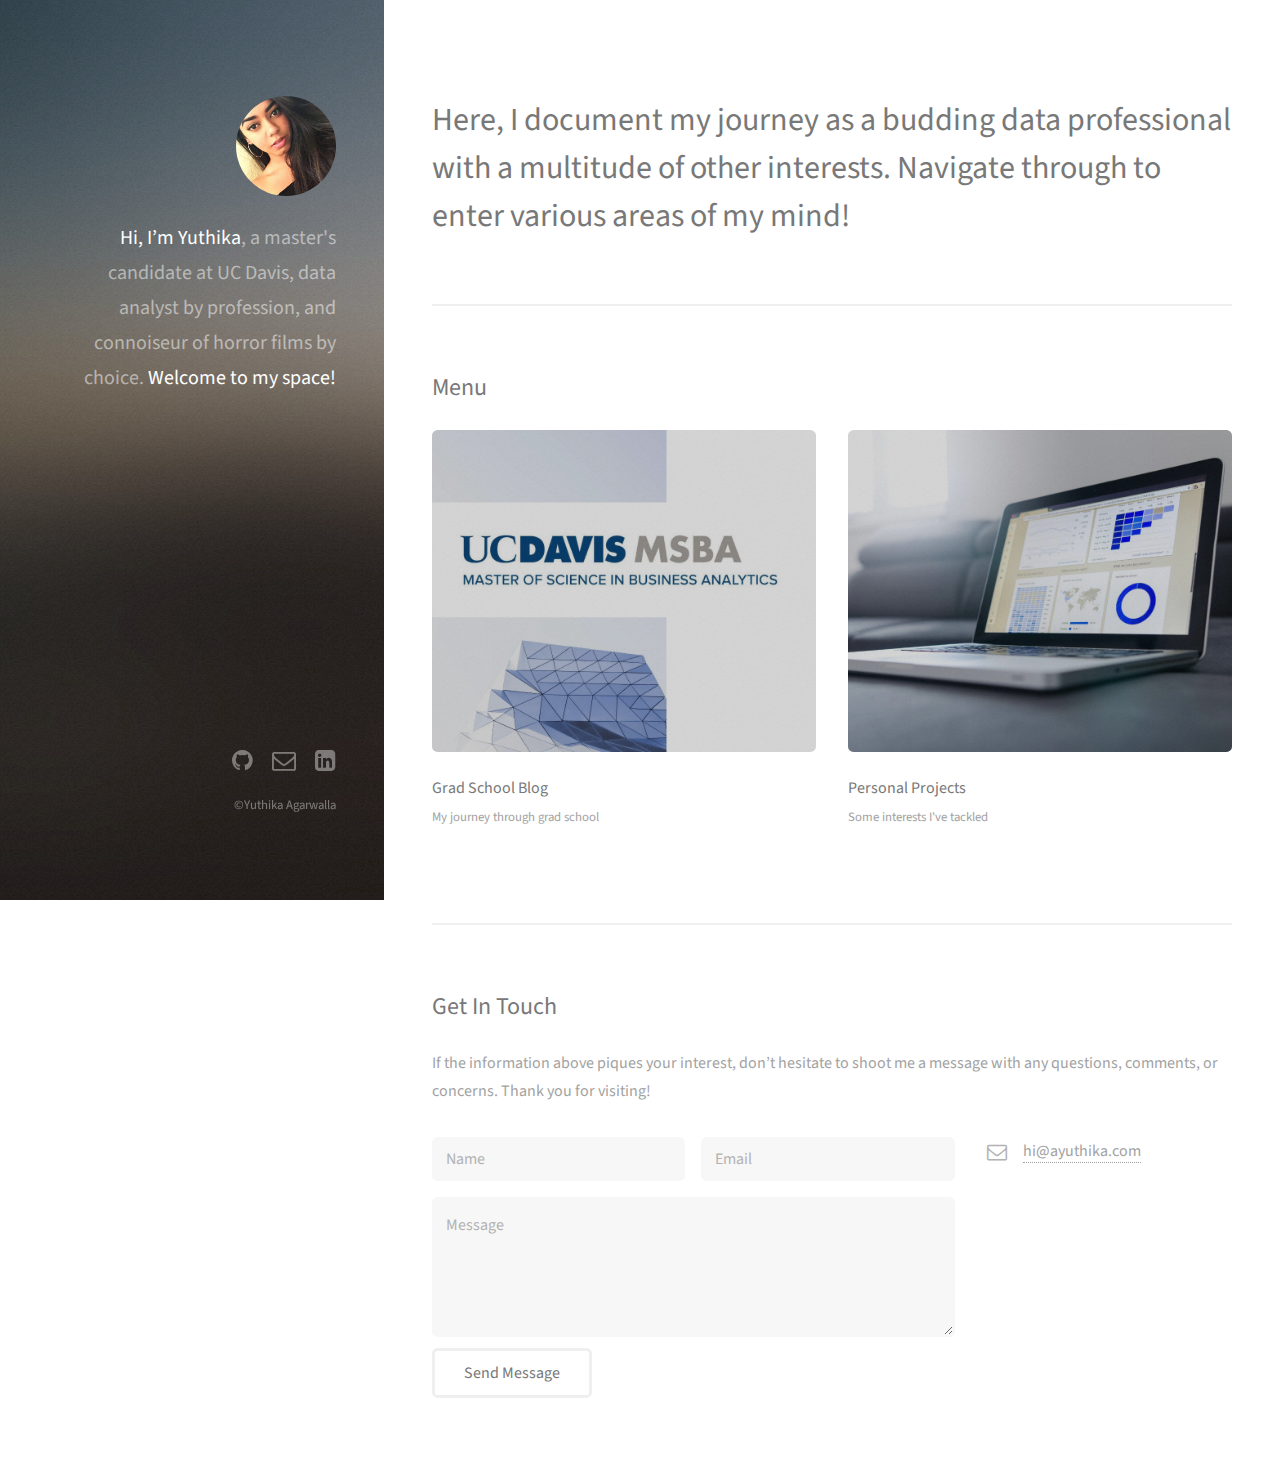
<file: index.html>
<!DOCTYPE HTML>

<html>

<head>
	<title>Yuthika Agarwalla</title>
	<meta charset="utf-8" />
	<meta name="viewport" content="width=device-width, initial-scale=1" />
	<!--[if lte IE 8]><script src="assets/js/ie/html5shiv.js"></script><![endif]-->
	<link rel="stylesheet" href="assets/css/main.css" />
	<!--[if lte IE 8]><link rel="stylesheet" href="assets/css/ie8.css" /><![endif]-->
</head>

<body id="top">

	<!-- Header -->
	<header id="header">
		<a href="#" class="image avatar"><img src="images/avatar.jpg" alt="" /></a>
		<h1><strong>Hi, I’m Yuthika</strong>, a master's candidate at UC Davis, data analyst by profession, and connoiseur of horror films by choice.<br />
					<strong>Welcome to my space!</strong><br />
				</a></h1>
	</header>

	<!-- Main -->
	<div id="main">

		<!-- One -->
		<section id="one">
			<header class="major">
				<h2>Here, I document my journey as a budding data professional with a multitude of other interests. Navigate through to enter various areas of my mind!
							</h2>
			</header>
			
		</section>

		<!-- Two -->
		<section id="two">
			<h2>Menu</h2>
			<div class="row">
				<article class="6u 12u$(xsmall) work-item">
					<a href="images/fulls/gradschoolblog.png" class="image fit thumb"><img src="images/thumbs/gradschoolblog.png" alt="" /></a>
					<a href="https://medium.com/@yuthikaagarwalla" target="_blank"><h3>Grad School Blog </h3></a>
					<p>My journey through grad school</p>
				</article>
				<article class="6u$ 12u$(xsmall) work-item">
					<a href="images/fulls/personalprojects.png" class="image fit thumb"><img src="images/thumbs/personalprojects.png" alt="" /></a>
					<h3>Personal Projects</h3>
					<p>Some interests I've tackled</p>
				</article>
				<!-- <article class="6u 12u$(xsmall) work-item">
					<a href="images/fulls/09.png" class="image fit thumb"><img src="images/thumbs/09.png" alt="" /></a>
					<h3>Grad School Blog</h3>
					<p>A documentation of my experience earning a Masters degree online during unprecedented times</p>
				</article>
				<article class="6u$ 12u$(xsmall) work-item">
					<a href="images/fulls/01.jpg" class="image fit thumb"><img src="images/thumbs/01.jpg" alt="" /></a>
					<h3>Special Interests</h3>
					<p>An archive of other things that don't fit cleanly elsewhere</p>
				</article> -->
				<!-- <article class="6u 12u$(xsmall) work-item">
								<a href="images/fulls/05.jpg" class="image fit thumb"><img src="images/thumbs/05.jpg" alt="" /></a>
								<h3>Nunc enim commodo aliquet</h3>
								<p>Lorem ipsum dolor sit amet nisl sed nullam feugiat.</p>
							</article>
							<article class="6u$ 12u$(xsmall) work-item">
								<a href="images/fulls/06.jpg" class="image fit thumb"><img src="images/thumbs/06.jpg" alt="" /></a>
								<h3>Risus ornare lacinia</h3>
								<p>Lorem ipsum dolor sit amet nisl sed nullam feugiat.</p>
							</article> -->
			</div>

		</section>

		<!-- Three -->
		<section id="three">
			<h2>Get In Touch</h2>
			<p>If the information above piques your interest, don’t hesitate to shoot me a message with any questions, comments, or concerns. Thank you for visiting! </p>
			<div class="row">
				<div class="8u 12u$(small)">
					<form action="https://formspree.io/hi@ayuthika.com" method="POST" onSubmit="alert('Thank you! I will be in touch shortly.');">
						<div class="row uniform 50%">
							<div class="6u 12u$(xsmall)"><input type="text" name="name" id="name" placeholder="Name" /></div>
							<div class="6u$ 12u$(xsmall)"><input type="email" name="email" id="email" placeholder="Email" /></div>
							<div class="12u$"><textarea name="message" id="message" placeholder="Message" rows="4"></textarea></div>
						</div>

						<ul class="actions">
							<li style="padding-top:2%;"><input type="submit" href="#modal" value="Send Message" /></li>
						</ul>
						<input type="hidden" name="_subject" value="Website Contact Form" />
						<input type="hidden" name="_next" value="http://www.ayuthika.com/" />
					</form>
				</div>
				<div class="4u$ 12u$(small)">
					<ul class="labeled-icons">


						<li>
							<h3 class="icon fa-envelope-o"><span class="label">Email</span></h3>
							<a href="#">hi@ayuthika.com</a>
						</li>
					</ul>
				</div>
			</div>
		</section>



	</div>

	<!-- Footer -->
	<footer id="footer">
		<ul class="icons">

			<li><a href="http://github.com/ayuthika" target="_blank" class="icon fa-github"><span class="label">Github</span></a></li>

			<li><a href="mailto:hi@ayuthika.com" class="icon fa-envelope-o"><span class="label">Email</span></a></li>
			
			<li><a href="https://www.linkedin.com/in/ayuthika/" class="icon fa fa-linkedin-square"><span class="label">Linkedin</span></a></li>
		</ul>
		<ul class="copyright">
			<li>&copy;Yuthika Agarwalla</li>
		</ul>
	</footer>

	<!-- Scripts -->
	<script src="assets/js/jquery.min.js"></script>
	<script src="assets/js/jquery.poptrox.min.js"></script>
	<script src="assets/js/skel.min.js"></script>
	<script src="assets/js/util.js"></script>
	<script type="text/javascript" src="assets/js/jquery.leanModal.min.js"></script>
	<script type="text/javascript">
	</script>
	<!--[if lte IE 8]><script src="assets/js/ie/respond.min.js"></script><![endif]-->
	<script src="assets/js/main.js"></script>

</body>

</html>
</file>
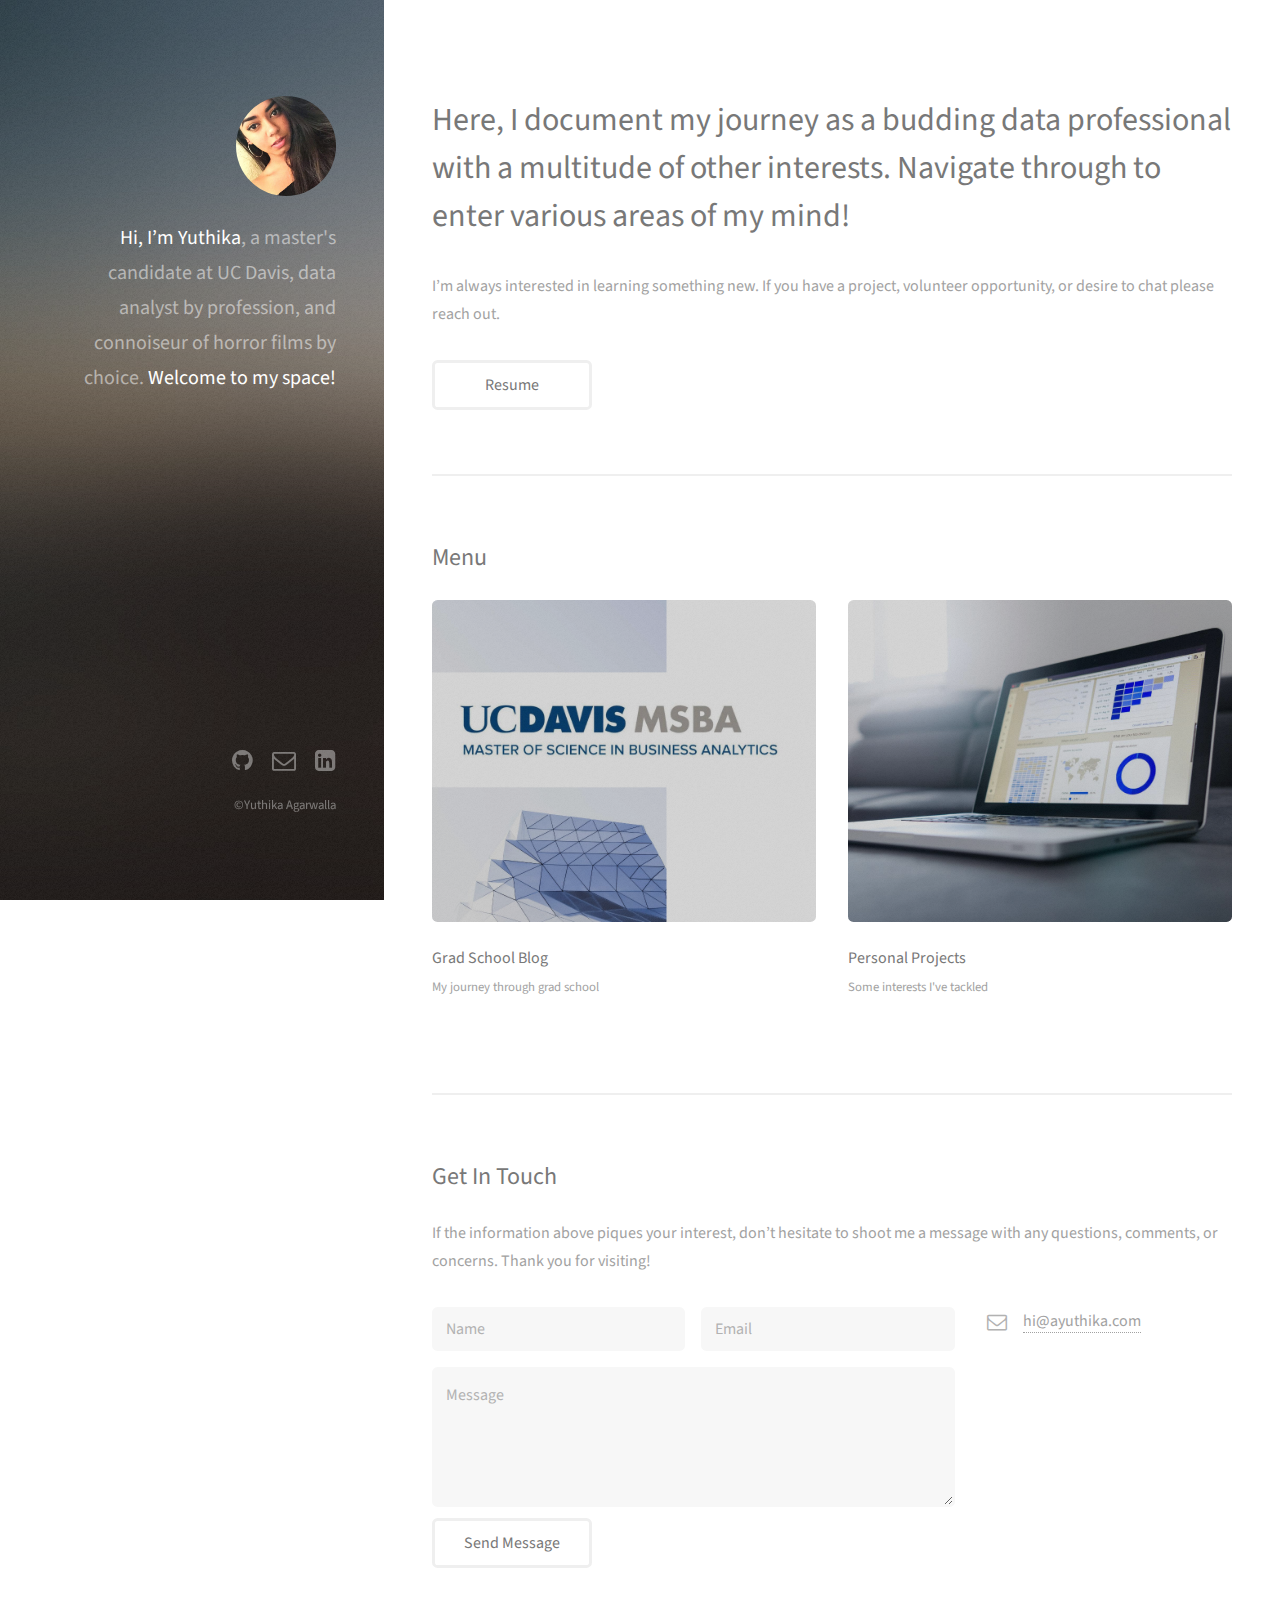
<file: about.html>
<!DOCTYPE HTML>

<html>

<head>
	<title>Yuthika Agarwalla</title>
	<meta charset="utf-8" />
	<meta name="viewport" content="width=device-width, initial-scale=1" />
	<!--[if lte IE 8]><script src="assets/js/ie/html5shiv.js"></script><![endif]-->
	<link rel="stylesheet" href="assets/css/main.css" />
	<!--[if lte IE 8]><link rel="stylesheet" href="assets/css/ie8.css" /><![endif]-->
</head>

<body id="top">

	<!-- Header -->
	<header id="header">
		<a href="#" class="image avatar"><img src="images/avatar.jpg" alt="" /></a>
		<h1><strong>Hi, I’m Yuthika</strong>, a master's candidate at UC Davis, data analyst by profession, and connoiseur of horror films by choice.<br />
					<strong>Welcome to my space!</strong><br />
				</a></h1>
	</header>

	<!-- Main -->
	<div id="main">

		<!-- One -->
		<section id="one">
			<header class="major">
				<h2>Here, I document my journey as a budding data professional with a multitude of other interests. Navigate through to enter various areas of my mind!
							</h2>
			</header>
			<p>I’m always interested in learning something new. If you have a project, volunteer opportunity, or desire to chat please reach out. </p>
			<ul class="actions">
				<li><a href="resume/Resume.pdf" target="_blank" class="button">Resume</a></li>
			</ul>
		</section>

		<!-- Two -->
		<section id="two">
			<h2>Menu</h2>
			<div class="row">
				<article class="6u 12u$(xsmall) work-item">
					<a href="https://medium.com/@yuthikaagarwalla" target="_blank" class="image fit thumb"><img src="images/thumbs/gradschoolblog.png" alt="" /></a>
					<a href="https://medium.com/@yuthikaagarwalla" target="_blank"><h3>Grad School Blog </h3></a>
					<p>My journey through grad school</p>
				</article>
				<article class="6u$ 12u$(xsmall) work-item">
					<a href="images/fulls/personalprojects.png" class="image fit thumb"><img src="images/thumbs/personalprojects.png" alt="" /></a>
					<h3>Personal Projects</h3>
					<p>Some interests I've tackled</p>
				</article>
				<!-- <article class="6u 12u$(xsmall) work-item">
					<a href="images/fulls/09.png" class="image fit thumb"><img src="images/thumbs/09.png" alt="" /></a>
					<h3>Grad School Blog</h3>
					<p>A documentation of my experience earning a Masters degree online during unprecedented times</p>
				</article>
				<article class="6u$ 12u$(xsmall) work-item">
					<a href="images/fulls/01.jpg" class="image fit thumb"><img src="images/thumbs/01.jpg" alt="" /></a>
					<h3>Special Interests</h3>
					<p>An archive of other things that don't fit cleanly elsewhere</p>
				</article> -->
				<!-- <article class="6u 12u$(xsmall) work-item">
								<a href="images/fulls/05.jpg" class="image fit thumb"><img src="images/thumbs/05.jpg" alt="" /></a>
								<h3>Nunc enim commodo aliquet</h3>
								<p>Lorem ipsum dolor sit amet nisl sed nullam feugiat.</p>
							</article>
							<article class="6u$ 12u$(xsmall) work-item">
								<a href="images/fulls/06.jpg" class="image fit thumb"><img src="images/thumbs/06.jpg" alt="" /></a>
								<h3>Risus ornare lacinia</h3>
								<p>Lorem ipsum dolor sit amet nisl sed nullam feugiat.</p>
							</article> -->
			</div>

		</section>

		<!-- Three -->
		<section id="three">
			<h2>Get In Touch</h2>
			<p>If the information above piques your interest, don’t hesitate to shoot me a message with any questions, comments, or concerns. Thank you for visiting! </p>
			<div class="row">
				<div class="8u 12u$(small)">
					<form action="https://formspree.io/hi@ayuthika.com" method="POST" onSubmit="alert('Thank you! I will be in touch shortly.');">
						<div class="row uniform 50%">
							<div class="6u 12u$(xsmall)"><input type="text" name="name" id="name" placeholder="Name" /></div>
							<div class="6u$ 12u$(xsmall)"><input type="email" name="email" id="email" placeholder="Email" /></div>
							<div class="12u$"><textarea name="message" id="message" placeholder="Message" rows="4"></textarea></div>
						</div>

						<ul class="actions">
							<li style="padding-top:2%;"><input type="submit" href="#modal" value="Send Message" /></li>
						</ul>
						<input type="hidden" name="_subject" value="Website Contact Form" />
						<input type="hidden" name="_next" value="http://www.ayuthika.com/" />
					</form>
				</div>
				<div class="4u$ 12u$(small)">
					<ul class="labeled-icons">


						<li>
							<h3 class="icon fa-envelope-o"><span class="label">Email</span></h3>
							<a href="#">hi@ayuthika.com</a>
						</li>
					</ul>
				</div>
			</div>
		</section>



	</div>

	<!-- Footer -->
	<footer id="footer">
		<ul class="icons">

			<li><a href="http://github.com/ayuthika" target="_blank" class="icon fa-github"><span class="label">Github</span></a></li>

			<li><a href="mailto:hi@ayuthika.com" class="icon fa-envelope-o"><span class="label">Email</span></a></li>
			
			<li><a href="https://www.linkedin.com/in/ayuthika/" class="icon fa fa-linkedin-square"><span class="label">Linkedin</span></a></li>
		</ul>
		<ul class="copyright">
			<li>&copy;Yuthika Agarwalla</li>
		</ul>
	</footer>

	<!-- Scripts -->
	<script src="assets/js/jquery.min.js"></script>
	<script src="assets/js/jquery.poptrox.min.js"></script>
	<script src="assets/js/skel.min.js"></script>
	<script src="assets/js/util.js"></script>
	<script type="text/javascript" src="assets/js/jquery.leanModal.min.js"></script>
	<script type="text/javascript">
	</script>
	<!--[if lte IE 8]><script src="assets/js/ie/respond.min.js"></script><![endif]-->
	<script src="assets/js/main.js"></script>

</body>

</html>
</file>
<file: assets/css/main.css>
@import url("font-awesome.min.css");
@import url("https://fonts.googleapis.com/css?family=Source+Sans+Pro:400,400italic");

/*
	Strata by HTML5 UP
	html5up.net | @ajlkn
	Free for personal and commercial use under the CCA 3.0 license (html5up.net/license)
*/

/* Reset */

	html, body, div, span, applet, object, iframe, h1, h2, h3, h4, h5, h6, p, blockquote, pre, a, abbr, acronym, address, big, cite, code, del, dfn, em, img, ins, kbd, q, s, samp, small, strike, strong, sub, sup, tt, var, b, u, i, center, dl, dt, dd, ol, ul, li, fieldset, form, label, legend, table, caption, tbody, tfoot, thead, tr, th, td, article, aside, canvas, details, embed, figure, figcaption, footer, header, hgroup, menu, nav, output, ruby, section, summary, time, mark, audio, video {
		margin: 0;
		padding: 0;
		border: 0;
		font-size: 100%;
		font: inherit;
		vertical-align: baseline;
	}

	article, aside, details, figcaption, figure, footer, header, hgroup, menu, nav, section {
		display: block;
	}

	body {
		line-height: 1;
	}

	ol, ul {
		list-style: none;
	}

	blockquote, q {
		quotes: none;
	}

	blockquote:before, blockquote:after, q:before, q:after {
		content: '';
		content: none;
	}

	table {
		border-collapse: collapse;
		border-spacing: 0;
	}

	body {
		-webkit-text-size-adjust: none;
	}

/* Box Model */

	*, *:before, *:after {
		-moz-box-sizing: border-box;
		-webkit-box-sizing: border-box;
		box-sizing: border-box;
	}

/* Containers */

	.container {
		margin-left: auto;
		margin-right: auto;
	}

	.container.\31 25\25 {
		width: 100%;
		max-width: 1200px;
		min-width: 960px;
	}

	.container.\37 5\25 {
		width: 720px;
	}

	.container.\35 0\25 {
		width: 480px;
	}

	.container.\32 5\25 {
		width: 240px;
	}

	.container {
		width: 960px;
	}

	@media screen and (max-width: 1800px) {

		.container.\31 25\25 {
			width: 100%;
			max-width: 1200px;
			min-width: 960px;
		}

		.container.\37 5\25 {
			width: 720px;
		}

		.container.\35 0\25 {
			width: 480px;
		}

		.container.\32 5\25 {
			width: 240px;
		}

		.container {
			width: 960px;
		}

	}

	@media screen and (max-width: 1280px) {

		.container.\31 25\25 {
			width: 100%;
			max-width: 1200px;
			min-width: 960px;
		}

		.container.\37 5\25 {
			width: 720px;
		}

		.container.\35 0\25 {
			width: 480px;
		}

		.container.\32 5\25 {
			width: 240px;
		}

		.container {
			width: 960px;
		}

	}

	@media screen and (max-width: 980px) {

		.container.\31 25\25 {
			width: 100%;
			max-width: 1200px;
			min-width: 960px;
		}

		.container.\37 5\25 {
			width: 720px;
		}

		.container.\35 0\25 {
			width: 480px;
		}

		.container.\32 5\25 {
			width: 240px;
		}

		.container {
			width: 960px;
		}

	}

	@media screen and (max-width: 736px) {

		.container.\31 25\25 {
			width: 100%;
			max-width: 1200px;
			min-width: 960px;
		}

		.container.\37 5\25 {
			width: 720px;
		}

		.container.\35 0\25 {
			width: 480px;
		}

		.container.\32 5\25 {
			width: 240px;
		}

		.container {
			width: 960px;
		}

	}

	@media screen and (max-width: 480px) {

		.container.\31 25\25 {
			width: 100%;
			max-width: 1200px;
			min-width: 960px;
		}

		.container.\37 5\25 {
			width: 720px;
		}

		.container.\35 0\25 {
			width: 480px;
		}

		.container.\32 5\25 {
			width: 240px;
		}

		.container {
			width: 960px;
		}

	}

/* Grid */

	.row {
		border-bottom: solid 1px transparent;
		-moz-box-sizing: border-box;
		-webkit-box-sizing: border-box;
		box-sizing: border-box;
	}

	.row > * {
		float: left;
		-moz-box-sizing: border-box;
		-webkit-box-sizing: border-box;
		box-sizing: border-box;
	}

	.row:after, .row:before {
		content: '';
		display: block;
		clear: both;
		height: 0;
	}

	.row.uniform > * > :first-child {
		margin-top: 0;
	}

	.row.uniform > * > :last-child {
		margin-bottom: 0;
	}

	.row.\30 \25 > * {
		padding: 0 0 0 0em;
	}

	.row.\30 \25 {
		margin: 0 0 -1px 0em;
	}

	.row.uniform.\30 \25 > * {
		padding: 0em 0 0 0em;
	}

	.row.uniform.\30 \25 {
		margin: 0em 0 -1px 0em;
	}

	.row > * {
		padding: 0 0 0 2.5em;
	}

	.row {
		margin: 0 0 -1px -2.5em;
	}

	.row.uniform > * {
		padding: 2.5em 0 0 2.5em;
	}

	.row.uniform {
		margin: -2.5em 0 -1px -2.5em;
	}

	.row.\32 00\25 > * {
		padding: 0 0 0 5em;
	}

	.row.\32 00\25 {
		margin: 0 0 -1px -5em;
	}

	.row.uniform.\32 00\25 > * {
		padding: 5em 0 0 5em;
	}

	.row.uniform.\32 00\25 {
		margin: -5em 0 -1px -5em;
	}

	.row.\31 50\25 > * {
		padding: 0 0 0 3.75em;
	}

	.row.\31 50\25 {
		margin: 0 0 -1px -3.75em;
	}

	.row.uniform.\31 50\25 > * {
		padding: 3.75em 0 0 3.75em;
	}

	.row.uniform.\31 50\25 {
		margin: -3.75em 0 -1px -3.75em;
	}

	.row.\35 0\25 > * {
		padding: 0 0 0 1.25em;
	}

	.row.\35 0\25 {
		margin: 0 0 -1px -1.25em;
	}

	.row.uniform.\35 0\25 > * {
		padding: 1.25em 0 0 1.25em;
	}

	.row.uniform.\35 0\25 {
		margin: -1.25em 0 -1px -1.25em;
	}

	.row.\32 5\25 > * {
		padding: 0 0 0 0.625em;
	}

	.row.\32 5\25 {
		margin: 0 0 -1px -0.625em;
	}

	.row.uniform.\32 5\25 > * {
		padding: 0.625em 0 0 0.625em;
	}

	.row.uniform.\32 5\25 {
		margin: -0.625em 0 -1px -0.625em;
	}

	.\31 2u, .\31 2u\24 {
		width: 100%;
		clear: none;
		margin-left: 0;
	}

	.\31 1u, .\31 1u\24 {
		width: 91.6666666667%;
		clear: none;
		margin-left: 0;
	}

	.\31 0u, .\31 0u\24 {
		width: 83.3333333333%;
		clear: none;
		margin-left: 0;
	}

	.\39 u, .\39 u\24 {
		width: 75%;
		clear: none;
		margin-left: 0;
	}

	.\38 u, .\38 u\24 {
		width: 66.6666666667%;
		clear: none;
		margin-left: 0;
	}

	.\37 u, .\37 u\24 {
		width: 58.3333333333%;
		clear: none;
		margin-left: 0;
	}

	.\36 u, .\36 u\24 {
		width: 50%;
		clear: none;
		margin-left: 0;
	}

	.\35 u, .\35 u\24 {
		width: 41.6666666667%;
		clear: none;
		margin-left: 0;
	}

	.\34 u, .\34 u\24 {
		width: 33.3333333333%;
		clear: none;
		margin-left: 0;
	}

	.\33 u, .\33 u\24 {
		width: 25%;
		clear: none;
		margin-left: 0;
	}

	.\32 u, .\32 u\24 {
		width: 16.6666666667%;
		clear: none;
		margin-left: 0;
	}

	.\31 u, .\31 u\24 {
		width: 8.3333333333%;
		clear: none;
		margin-left: 0;
	}

	.\31 2u\24 + *,
	.\31 1u\24 + *,
	.\31 0u\24 + *,
	.\39 u\24 + *,
	.\38 u\24 + *,
	.\37 u\24 + *,
	.\36 u\24 + *,
	.\35 u\24 + *,
	.\34 u\24 + *,
	.\33 u\24 + *,
	.\32 u\24 + *,
	.\31 u\24 + * {
		clear: left;
	}

	.\-11u {
		margin-left: 91.66667%;
	}

	.\-10u {
		margin-left: 83.33333%;
	}

	.\-9u {
		margin-left: 75%;
	}

	.\-8u {
		margin-left: 66.66667%;
	}

	.\-7u {
		margin-left: 58.33333%;
	}

	.\-6u {
		margin-left: 50%;
	}

	.\-5u {
		margin-left: 41.66667%;
	}

	.\-4u {
		margin-left: 33.33333%;
	}

	.\-3u {
		margin-left: 25%;
	}

	.\-2u {
		margin-left: 16.66667%;
	}

	.\-1u {
		margin-left: 8.33333%;
	}

	@media screen and (max-width: 1800px) {

		.row > * {
			padding: 0 0 0 2.5em;
		}

		.row {
			margin: 0 0 -1px -2.5em;
		}

		.row.uniform > * {
			padding: 2.5em 0 0 2.5em;
		}

		.row.uniform {
			margin: -2.5em 0 -1px -2.5em;
		}

		.row.\32 00\25 > * {
			padding: 0 0 0 5em;
		}

		.row.\32 00\25 {
			margin: 0 0 -1px -5em;
		}

		.row.uniform.\32 00\25 > * {
			padding: 5em 0 0 5em;
		}

		.row.uniform.\32 00\25 {
			margin: -5em 0 -1px -5em;
		}

		.row.\31 50\25 > * {
			padding: 0 0 0 3.75em;
		}

		.row.\31 50\25 {
			margin: 0 0 -1px -3.75em;
		}

		.row.uniform.\31 50\25 > * {
			padding: 3.75em 0 0 3.75em;
		}

		.row.uniform.\31 50\25 {
			margin: -3.75em 0 -1px -3.75em;
		}

		.row.\35 0\25 > * {
			padding: 0 0 0 1.25em;
		}

		.row.\35 0\25 {
			margin: 0 0 -1px -1.25em;
		}

		.row.uniform.\35 0\25 > * {
			padding: 1.25em 0 0 1.25em;
		}

		.row.uniform.\35 0\25 {
			margin: -1.25em 0 -1px -1.25em;
		}

		.row.\32 5\25 > * {
			padding: 0 0 0 0.625em;
		}

		.row.\32 5\25 {
			margin: 0 0 -1px -0.625em;
		}

		.row.uniform.\32 5\25 > * {
			padding: 0.625em 0 0 0.625em;
		}

		.row.uniform.\32 5\25 {
			margin: -0.625em 0 -1px -0.625em;
		}

		.\31 2u\28xlarge\29, .\31 2u\24\28xlarge\29 {
			width: 100%;
			clear: none;
			margin-left: 0;
		}

		.\31 1u\28xlarge\29, .\31 1u\24\28xlarge\29 {
			width: 91.6666666667%;
			clear: none;
			margin-left: 0;
		}

		.\31 0u\28xlarge\29, .\31 0u\24\28xlarge\29 {
			width: 83.3333333333%;
			clear: none;
			margin-left: 0;
		}

		.\39 u\28xlarge\29, .\39 u\24\28xlarge\29 {
			width: 75%;
			clear: none;
			margin-left: 0;
		}

		.\38 u\28xlarge\29, .\38 u\24\28xlarge\29 {
			width: 66.6666666667%;
			clear: none;
			margin-left: 0;
		}

		.\37 u\28xlarge\29, .\37 u\24\28xlarge\29 {
			width: 58.3333333333%;
			clear: none;
			margin-left: 0;
		}

		.\36 u\28xlarge\29, .\36 u\24\28xlarge\29 {
			width: 50%;
			clear: none;
			margin-left: 0;
		}

		.\35 u\28xlarge\29, .\35 u\24\28xlarge\29 {
			width: 41.6666666667%;
			clear: none;
			margin-left: 0;
		}

		.\34 u\28xlarge\29, .\34 u\24\28xlarge\29 {
			width: 33.3333333333%;
			clear: none;
			margin-left: 0;
		}

		.\33 u\28xlarge\29, .\33 u\24\28xlarge\29 {
			width: 25%;
			clear: none;
			margin-left: 0;
		}

		.\32 u\28xlarge\29, .\32 u\24\28xlarge\29 {
			width: 16.6666666667%;
			clear: none;
			margin-left: 0;
		}

		.\31 u\28xlarge\29, .\31 u\24\28xlarge\29 {
			width: 8.3333333333%;
			clear: none;
			margin-left: 0;
		}

		.\31 2u\24\28xlarge\29 + *,
		.\31 1u\24\28xlarge\29 + *,
		.\31 0u\24\28xlarge\29 + *,
		.\39 u\24\28xlarge\29 + *,
		.\38 u\24\28xlarge\29 + *,
		.\37 u\24\28xlarge\29 + *,
		.\36 u\24\28xlarge\29 + *,
		.\35 u\24\28xlarge\29 + *,
		.\34 u\24\28xlarge\29 + *,
		.\33 u\24\28xlarge\29 + *,
		.\32 u\24\28xlarge\29 + *,
		.\31 u\24\28xlarge\29 + * {
			clear: left;
		}

		.\-11u\28xlarge\29 {
			margin-left: 91.66667%;
		}

		.\-10u\28xlarge\29 {
			margin-left: 83.33333%;
		}

		.\-9u\28xlarge\29 {
			margin-left: 75%;
		}

		.\-8u\28xlarge\29 {
			margin-left: 66.66667%;
		}

		.\-7u\28xlarge\29 {
			margin-left: 58.33333%;
		}

		.\-6u\28xlarge\29 {
			margin-left: 50%;
		}

		.\-5u\28xlarge\29 {
			margin-left: 41.66667%;
		}

		.\-4u\28xlarge\29 {
			margin-left: 33.33333%;
		}

		.\-3u\28xlarge\29 {
			margin-left: 25%;
		}

		.\-2u\28xlarge\29 {
			margin-left: 16.66667%;
		}

		.\-1u\28xlarge\29 {
			margin-left: 8.33333%;
		}

	}

	@media screen and (max-width: 1280px) {

		.row > * {
			padding: 0 0 0 2em;
		}

		.row {
			margin: 0 0 -1px -2em;
		}

		.row.uniform > * {
			padding: 2em 0 0 2em;
		}

		.row.uniform {
			margin: -2em 0 -1px -2em;
		}

		.row.\32 00\25 > * {
			padding: 0 0 0 4em;
		}

		.row.\32 00\25 {
			margin: 0 0 -1px -4em;
		}

		.row.uniform.\32 00\25 > * {
			padding: 4em 0 0 4em;
		}

		.row.uniform.\32 00\25 {
			margin: -4em 0 -1px -4em;
		}

		.row.\31 50\25 > * {
			padding: 0 0 0 3em;
		}

		.row.\31 50\25 {
			margin: 0 0 -1px -3em;
		}

		.row.uniform.\31 50\25 > * {
			padding: 3em 0 0 3em;
		}

		.row.uniform.\31 50\25 {
			margin: -3em 0 -1px -3em;
		}

		.row.\35 0\25 > * {
			padding: 0 0 0 1em;
		}

		.row.\35 0\25 {
			margin: 0 0 -1px -1em;
		}

		.row.uniform.\35 0\25 > * {
			padding: 1em 0 0 1em;
		}

		.row.uniform.\35 0\25 {
			margin: -1em 0 -1px -1em;
		}

		.row.\32 5\25 > * {
			padding: 0 0 0 0.5em;
		}

		.row.\32 5\25 {
			margin: 0 0 -1px -0.5em;
		}

		.row.uniform.\32 5\25 > * {
			padding: 0.5em 0 0 0.5em;
		}

		.row.uniform.\32 5\25 {
			margin: -0.5em 0 -1px -0.5em;
		}

		.\31 2u\28large\29, .\31 2u\24\28large\29 {
			width: 100%;
			clear: none;
			margin-left: 0;
		}

		.\31 1u\28large\29, .\31 1u\24\28large\29 {
			width: 91.6666666667%;
			clear: none;
			margin-left: 0;
		}

		.\31 0u\28large\29, .\31 0u\24\28large\29 {
			width: 83.3333333333%;
			clear: none;
			margin-left: 0;
		}

		.\39 u\28large\29, .\39 u\24\28large\29 {
			width: 75%;
			clear: none;
			margin-left: 0;
		}

		.\38 u\28large\29, .\38 u\24\28large\29 {
			width: 66.6666666667%;
			clear: none;
			margin-left: 0;
		}

		.\37 u\28large\29, .\37 u\24\28large\29 {
			width: 58.3333333333%;
			clear: none;
			margin-left: 0;
		}

		.\36 u\28large\29, .\36 u\24\28large\29 {
			width: 50%;
			clear: none;
			margin-left: 0;
		}

		.\35 u\28large\29, .\35 u\24\28large\29 {
			width: 41.6666666667%;
			clear: none;
			margin-left: 0;
		}

		.\34 u\28large\29, .\34 u\24\28large\29 {
			width: 33.3333333333%;
			clear: none;
			margin-left: 0;
		}

		.\33 u\28large\29, .\33 u\24\28large\29 {
			width: 25%;
			clear: none;
			margin-left: 0;
		}

		.\32 u\28large\29, .\32 u\24\28large\29 {
			width: 16.6666666667%;
			clear: none;
			margin-left: 0;
		}

		.\31 u\28large\29, .\31 u\24\28large\29 {
			width: 8.3333333333%;
			clear: none;
			margin-left: 0;
		}

		.\31 2u\24\28large\29 + *,
		.\31 1u\24\28large\29 + *,
		.\31 0u\24\28large\29 + *,
		.\39 u\24\28large\29 + *,
		.\38 u\24\28large\29 + *,
		.\37 u\24\28large\29 + *,
		.\36 u\24\28large\29 + *,
		.\35 u\24\28large\29 + *,
		.\34 u\24\28large\29 + *,
		.\33 u\24\28large\29 + *,
		.\32 u\24\28large\29 + *,
		.\31 u\24\28large\29 + * {
			clear: left;
		}

		.\-11u\28large\29 {
			margin-left: 91.66667%;
		}

		.\-10u\28large\29 {
			margin-left: 83.33333%;
		}

		.\-9u\28large\29 {
			margin-left: 75%;
		}

		.\-8u\28large\29 {
			margin-left: 66.66667%;
		}

		.\-7u\28large\29 {
			margin-left: 58.33333%;
		}

		.\-6u\28large\29 {
			margin-left: 50%;
		}

		.\-5u\28large\29 {
			margin-left: 41.66667%;
		}

		.\-4u\28large\29 {
			margin-left: 33.33333%;
		}

		.\-3u\28large\29 {
			margin-left: 25%;
		}

		.\-2u\28large\29 {
			margin-left: 16.66667%;
		}

		.\-1u\28large\29 {
			margin-left: 8.33333%;
		}

	}

	@media screen and (max-width: 980px) {

		.row > * {
			padding: 0 0 0 2em;
		}

		.row {
			margin: 0 0 -1px -2em;
		}

		.row.uniform > * {
			padding: 2em 0 0 2em;
		}

		.row.uniform {
			margin: -2em 0 -1px -2em;
		}

		.row.\32 00\25 > * {
			padding: 0 0 0 4em;
		}

		.row.\32 00\25 {
			margin: 0 0 -1px -4em;
		}

		.row.uniform.\32 00\25 > * {
			padding: 4em 0 0 4em;
		}

		.row.uniform.\32 00\25 {
			margin: -4em 0 -1px -4em;
		}

		.row.\31 50\25 > * {
			padding: 0 0 0 3em;
		}

		.row.\31 50\25 {
			margin: 0 0 -1px -3em;
		}

		.row.uniform.\31 50\25 > * {
			padding: 3em 0 0 3em;
		}

		.row.uniform.\31 50\25 {
			margin: -3em 0 -1px -3em;
		}

		.row.\35 0\25 > * {
			padding: 0 0 0 1em;
		}

		.row.\35 0\25 {
			margin: 0 0 -1px -1em;
		}

		.row.uniform.\35 0\25 > * {
			padding: 1em 0 0 1em;
		}

		.row.uniform.\35 0\25 {
			margin: -1em 0 -1px -1em;
		}

		.row.\32 5\25 > * {
			padding: 0 0 0 0.5em;
		}

		.row.\32 5\25 {
			margin: 0 0 -1px -0.5em;
		}

		.row.uniform.\32 5\25 > * {
			padding: 0.5em 0 0 0.5em;
		}

		.row.uniform.\32 5\25 {
			margin: -0.5em 0 -1px -0.5em;
		}

		.\31 2u\28medium\29, .\31 2u\24\28medium\29 {
			width: 100%;
			clear: none;
			margin-left: 0;
		}

		.\31 1u\28medium\29, .\31 1u\24\28medium\29 {
			width: 91.6666666667%;
			clear: none;
			margin-left: 0;
		}

		.\31 0u\28medium\29, .\31 0u\24\28medium\29 {
			width: 83.3333333333%;
			clear: none;
			margin-left: 0;
		}

		.\39 u\28medium\29, .\39 u\24\28medium\29 {
			width: 75%;
			clear: none;
			margin-left: 0;
		}

		.\38 u\28medium\29, .\38 u\24\28medium\29 {
			width: 66.6666666667%;
			clear: none;
			margin-left: 0;
		}

		.\37 u\28medium\29, .\37 u\24\28medium\29 {
			width: 58.3333333333%;
			clear: none;
			margin-left: 0;
		}

		.\36 u\28medium\29, .\36 u\24\28medium\29 {
			width: 50%;
			clear: none;
			margin-left: 0;
		}

		.\35 u\28medium\29, .\35 u\24\28medium\29 {
			width: 41.6666666667%;
			clear: none;
			margin-left: 0;
		}

		.\34 u\28medium\29, .\34 u\24\28medium\29 {
			width: 33.3333333333%;
			clear: none;
			margin-left: 0;
		}

		.\33 u\28medium\29, .\33 u\24\28medium\29 {
			width: 25%;
			clear: none;
			margin-left: 0;
		}

		.\32 u\28medium\29, .\32 u\24\28medium\29 {
			width: 16.6666666667%;
			clear: none;
			margin-left: 0;
		}

		.\31 u\28medium\29, .\31 u\24\28medium\29 {
			width: 8.3333333333%;
			clear: none;
			margin-left: 0;
		}

		.\31 2u\24\28medium\29 + *,
		.\31 1u\24\28medium\29 + *,
		.\31 0u\24\28medium\29 + *,
		.\39 u\24\28medium\29 + *,
		.\38 u\24\28medium\29 + *,
		.\37 u\24\28medium\29 + *,
		.\36 u\24\28medium\29 + *,
		.\35 u\24\28medium\29 + *,
		.\34 u\24\28medium\29 + *,
		.\33 u\24\28medium\29 + *,
		.\32 u\24\28medium\29 + *,
		.\31 u\24\28medium\29 + * {
			clear: left;
		}

		.\-11u\28medium\29 {
			margin-left: 91.66667%;
		}

		.\-10u\28medium\29 {
			margin-left: 83.33333%;
		}

		.\-9u\28medium\29 {
			margin-left: 75%;
		}

		.\-8u\28medium\29 {
			margin-left: 66.66667%;
		}

		.\-7u\28medium\29 {
			margin-left: 58.33333%;
		}

		.\-6u\28medium\29 {
			margin-left: 50%;
		}

		.\-5u\28medium\29 {
			margin-left: 41.66667%;
		}

		.\-4u\28medium\29 {
			margin-left: 33.33333%;
		}

		.\-3u\28medium\29 {
			margin-left: 25%;
		}

		.\-2u\28medium\29 {
			margin-left: 16.66667%;
		}

		.\-1u\28medium\29 {
			margin-left: 8.33333%;
		}

	}

	@media screen and (max-width: 736px) {

		.row > * {
			padding: 0 0 0 1.5em;
		}

		.row {
			margin: 0 0 -1px -1.5em;
		}

		.row.uniform > * {
			padding: 1.5em 0 0 1.5em;
		}

		.row.uniform {
			margin: -1.5em 0 -1px -1.5em;
		}

		.row.\32 00\25 > * {
			padding: 0 0 0 3em;
		}

		.row.\32 00\25 {
			margin: 0 0 -1px -3em;
		}

		.row.uniform.\32 00\25 > * {
			padding: 3em 0 0 3em;
		}

		.row.uniform.\32 00\25 {
			margin: -3em 0 -1px -3em;
		}

		.row.\31 50\25 > * {
			padding: 0 0 0 2.25em;
		}

		.row.\31 50\25 {
			margin: 0 0 -1px -2.25em;
		}

		.row.uniform.\31 50\25 > * {
			padding: 2.25em 0 0 2.25em;
		}

		.row.uniform.\31 50\25 {
			margin: -2.25em 0 -1px -2.25em;
		}

		.row.\35 0\25 > * {
			padding: 0 0 0 0.75em;
		}

		.row.\35 0\25 {
			margin: 0 0 -1px -0.75em;
		}

		.row.uniform.\35 0\25 > * {
			padding: 0.75em 0 0 0.75em;
		}

		.row.uniform.\35 0\25 {
			margin: -0.75em 0 -1px -0.75em;
		}

		.row.\32 5\25 > * {
			padding: 0 0 0 0.375em;
		}

		.row.\32 5\25 {
			margin: 0 0 -1px -0.375em;
		}

		.row.uniform.\32 5\25 > * {
			padding: 0.375em 0 0 0.375em;
		}

		.row.uniform.\32 5\25 {
			margin: -0.375em 0 -1px -0.375em;
		}

		.\31 2u\28small\29, .\31 2u\24\28small\29 {
			width: 100%;
			clear: none;
			margin-left: 0;
		}

		.\31 1u\28small\29, .\31 1u\24\28small\29 {
			width: 91.6666666667%;
			clear: none;
			margin-left: 0;
		}

		.\31 0u\28small\29, .\31 0u\24\28small\29 {
			width: 83.3333333333%;
			clear: none;
			margin-left: 0;
		}

		.\39 u\28small\29, .\39 u\24\28small\29 {
			width: 75%;
			clear: none;
			margin-left: 0;
		}

		.\38 u\28small\29, .\38 u\24\28small\29 {
			width: 66.6666666667%;
			clear: none;
			margin-left: 0;
		}

		.\37 u\28small\29, .\37 u\24\28small\29 {
			width: 58.3333333333%;
			clear: none;
			margin-left: 0;
		}

		.\36 u\28small\29, .\36 u\24\28small\29 {
			width: 50%;
			clear: none;
			margin-left: 0;
		}

		.\35 u\28small\29, .\35 u\24\28small\29 {
			width: 41.6666666667%;
			clear: none;
			margin-left: 0;
		}

		.\34 u\28small\29, .\34 u\24\28small\29 {
			width: 33.3333333333%;
			clear: none;
			margin-left: 0;
		}

		.\33 u\28small\29, .\33 u\24\28small\29 {
			width: 25%;
			clear: none;
			margin-left: 0;
		}

		.\32 u\28small\29, .\32 u\24\28small\29 {
			width: 16.6666666667%;
			clear: none;
			margin-left: 0;
		}

		.\31 u\28small\29, .\31 u\24\28small\29 {
			width: 8.3333333333%;
			clear: none;
			margin-left: 0;
		}

		.\31 2u\24\28small\29 + *,
		.\31 1u\24\28small\29 + *,
		.\31 0u\24\28small\29 + *,
		.\39 u\24\28small\29 + *,
		.\38 u\24\28small\29 + *,
		.\37 u\24\28small\29 + *,
		.\36 u\24\28small\29 + *,
		.\35 u\24\28small\29 + *,
		.\34 u\24\28small\29 + *,
		.\33 u\24\28small\29 + *,
		.\32 u\24\28small\29 + *,
		.\31 u\24\28small\29 + * {
			clear: left;
		}

		.\-11u\28small\29 {
			margin-left: 91.66667%;
		}

		.\-10u\28small\29 {
			margin-left: 83.33333%;
		}

		.\-9u\28small\29 {
			margin-left: 75%;
		}

		.\-8u\28small\29 {
			margin-left: 66.66667%;
		}

		.\-7u\28small\29 {
			margin-left: 58.33333%;
		}

		.\-6u\28small\29 {
			margin-left: 50%;
		}

		.\-5u\28small\29 {
			margin-left: 41.66667%;
		}

		.\-4u\28small\29 {
			margin-left: 33.33333%;
		}

		.\-3u\28small\29 {
			margin-left: 25%;
		}

		.\-2u\28small\29 {
			margin-left: 16.66667%;
		}

		.\-1u\28small\29 {
			margin-left: 8.33333%;
		}

	}

	@media screen and (max-width: 480px) {

		.row > * {
			padding: 0 0 0 1.5em;
		}

		.row {
			margin: 0 0 -1px -1.5em;
		}

		.row.uniform > * {
			padding: 1.5em 0 0 1.5em;
		}

		.row.uniform {
			margin: -1.5em 0 -1px -1.5em;
		}

		.row.\32 00\25 > * {
			padding: 0 0 0 3em;
		}

		.row.\32 00\25 {
			margin: 0 0 -1px -3em;
		}

		.row.uniform.\32 00\25 > * {
			padding: 3em 0 0 3em;
		}

		.row.uniform.\32 00\25 {
			margin: -3em 0 -1px -3em;
		}

		.row.\31 50\25 > * {
			padding: 0 0 0 2.25em;
		}

		.row.\31 50\25 {
			margin: 0 0 -1px -2.25em;
		}

		.row.uniform.\31 50\25 > * {
			padding: 2.25em 0 0 2.25em;
		}

		.row.uniform.\31 50\25 {
			margin: -2.25em 0 -1px -2.25em;
		}

		.row.\35 0\25 > * {
			padding: 0 0 0 0.75em;
		}

		.row.\35 0\25 {
			margin: 0 0 -1px -0.75em;
		}

		.row.uniform.\35 0\25 > * {
			padding: 0.75em 0 0 0.75em;
		}

		.row.uniform.\35 0\25 {
			margin: -0.75em 0 -1px -0.75em;
		}

		.row.\32 5\25 > * {
			padding: 0 0 0 0.375em;
		}

		.row.\32 5\25 {
			margin: 0 0 -1px -0.375em;
		}

		.row.uniform.\32 5\25 > * {
			padding: 0.375em 0 0 0.375em;
		}

		.row.uniform.\32 5\25 {
			margin: -0.375em 0 -1px -0.375em;
		}

		.\31 2u\28xsmall\29, .\31 2u\24\28xsmall\29 {
			width: 100%;
			clear: none;
			margin-left: 0;
		}

		.\31 1u\28xsmall\29, .\31 1u\24\28xsmall\29 {
			width: 91.6666666667%;
			clear: none;
			margin-left: 0;
		}

		.\31 0u\28xsmall\29, .\31 0u\24\28xsmall\29 {
			width: 83.3333333333%;
			clear: none;
			margin-left: 0;
		}

		.\39 u\28xsmall\29, .\39 u\24\28xsmall\29 {
			width: 75%;
			clear: none;
			margin-left: 0;
		}

		.\38 u\28xsmall\29, .\38 u\24\28xsmall\29 {
			width: 66.6666666667%;
			clear: none;
			margin-left: 0;
		}

		.\37 u\28xsmall\29, .\37 u\24\28xsmall\29 {
			width: 58.3333333333%;
			clear: none;
			margin-left: 0;
		}

		.\36 u\28xsmall\29, .\36 u\24\28xsmall\29 {
			width: 50%;
			clear: none;
			margin-left: 0;
		}

		.\35 u\28xsmall\29, .\35 u\24\28xsmall\29 {
			width: 41.6666666667%;
			clear: none;
			margin-left: 0;
		}

		.\34 u\28xsmall\29, .\34 u\24\28xsmall\29 {
			width: 33.3333333333%;
			clear: none;
			margin-left: 0;
		}

		.\33 u\28xsmall\29, .\33 u\24\28xsmall\29 {
			width: 25%;
			clear: none;
			margin-left: 0;
		}

		.\32 u\28xsmall\29, .\32 u\24\28xsmall\29 {
			width: 16.6666666667%;
			clear: none;
			margin-left: 0;
		}

		.\31 u\28xsmall\29, .\31 u\24\28xsmall\29 {
			width: 8.3333333333%;
			clear: none;
			margin-left: 0;
		}

		.\31 2u\24\28xsmall\29 + *,
		.\31 1u\24\28xsmall\29 + *,
		.\31 0u\24\28xsmall\29 + *,
		.\39 u\24\28xsmall\29 + *,
		.\38 u\24\28xsmall\29 + *,
		.\37 u\24\28xsmall\29 + *,
		.\36 u\24\28xsmall\29 + *,
		.\35 u\24\28xsmall\29 + *,
		.\34 u\24\28xsmall\29 + *,
		.\33 u\24\28xsmall\29 + *,
		.\32 u\24\28xsmall\29 + *,
		.\31 u\24\28xsmall\29 + * {
			clear: left;
		}

		.\-11u\28xsmall\29 {
			margin-left: 91.66667%;
		}

		.\-10u\28xsmall\29 {
			margin-left: 83.33333%;
		}

		.\-9u\28xsmall\29 {
			margin-left: 75%;
		}

		.\-8u\28xsmall\29 {
			margin-left: 66.66667%;
		}

		.\-7u\28xsmall\29 {
			margin-left: 58.33333%;
		}

		.\-6u\28xsmall\29 {
			margin-left: 50%;
		}

		.\-5u\28xsmall\29 {
			margin-left: 41.66667%;
		}

		.\-4u\28xsmall\29 {
			margin-left: 33.33333%;
		}

		.\-3u\28xsmall\29 {
			margin-left: 25%;
		}

		.\-2u\28xsmall\29 {
			margin-left: 16.66667%;
		}

		.\-1u\28xsmall\29 {
			margin-left: 8.33333%;
		}

	}

/* Basic */

	body {
		background: #fff;
	}

		body.is-loading *, body.is-loading *:before, body.is-loading *:after {
			-moz-animation: none !important;
			-webkit-animation: none !important;
			-ms-animation: none !important;
			animation: none !important;
			-moz-transition: none !important;
			-webkit-transition: none !important;
			-ms-transition: none !important;
			transition: none !important;
		}

	body, input, select, textarea {
		color: #a2a2a2;
		font-family: "Source Sans Pro", Helvetica, sans-serif;
		font-size: 16pt;
		font-weight: 400;
		line-height: 1.75em;
	}

	a {
		-moz-transition: color 0.2s ease-in-out, border-color 0.2s ease-in-out;
		-webkit-transition: color 0.2s ease-in-out, border-color 0.2s ease-in-out;
		-ms-transition: color 0.2s ease-in-out, border-color 0.2s ease-in-out;
		transition: color 0.2s ease-in-out, border-color 0.2s ease-in-out;
		border-bottom: dotted 1px;
		color: #49bf9d;
		text-decoration: none;
	}

		a:hover {
			border-bottom-color: transparent;
			color: #49bf9d !important;
			text-decoration: none;
		}

	strong, b {
		color: #787878;
		font-weight: 400;
	}

	em, i {
		font-style: italic;
	}

	p {
		margin: 0 0 2em 0;
	}

	h1, h2, h3, h4, h5, h6 {
		color: #787878;
		font-weight: 400;
		line-height: 1em;
		margin: 0 0 1em 0;
	}

		h1 a, h2 a, h3 a, h4 a, h5 a, h6 a {
			color: inherit;
			text-decoration: none;
		}

	h1 {
		font-size: 2em;
		line-height: 1.5em;
	}

	h2 {
		font-size: 1.5em;
		line-height: 1.5em;
	}

	h3 {
		font-size: 1.25em;
		line-height: 1.5em;
	}

	h4 {
		font-size: 1.1em;
		line-height: 1.5em;
	}

	h5 {
		font-size: 0.9em;
		line-height: 1.5em;
	}

	h6 {
		font-size: 0.7em;
		line-height: 1.5em;
	}

	sub {
		font-size: 0.8em;
		position: relative;
		top: 0.5em;
	}

	sup {
		font-size: 0.8em;
		position: relative;
		top: -0.5em;
	}

	hr {
		border: 0;
		border-bottom: solid 2px #efefef;
		margin: 2em 0;
	}

		hr.major {
			margin: 3em 0;
		}

	blockquote {
		border-left: solid 6px #efefef;
		font-style: italic;
		margin: 0 0 2em 0;
		padding: 0.5em 0 0.5em 1.5em;
	}

	code {
		background: #f7f7f7;
		border-radius: 0.35em;
		border: solid 2px #efefef;
		font-family: "Courier New", monospace;
		font-size: 0.9em;
		margin: 0 0.25em;
		padding: 0.25em 0.65em;
	}

	pre {
		-webkit-overflow-scrolling: touch;
		font-family: "Courier New", monospace;
		font-size: 0.9em;
		margin: 0 0 2em 0;
	}

		pre code {
			display: block;
			line-height: 1.75em;
			padding: 1em 1.5em;
			overflow-x: auto;
		}

	.align-left {
		text-align: left;
	}

	.align-center {
		text-align: center;
	}

	.align-right {
		text-align: right;
	}

/* Section/Article */

	section.special, article.special {
		text-align: center;
	}

	header p {
		color: #b2b2b2;
		position: relative;
		margin: 0 0 1.5em 0;
	}

	header h2 + p {
		font-size: 1.25em;
		margin-top: -1em;
		line-height: 1.5em;
	}

	header h3 + p {
		font-size: 1.1em;
		margin-top: -0.8em;
		line-height: 1.5em;
	}

	header h4 + p,
	header h5 + p,
	header h6 + p {
		font-size: 0.9em;
		margin-top: -0.6em;
		line-height: 1.5em;
	}

	header.major h2 {
		font-size: 2em;
	}

/* Form */

	form {
		margin: 0 0 2em 0;
	}

	label {
		color: #787878;
		display: block;
		font-size: 0.9em;
		font-weight: 400;
		margin: 0 0 1em 0;
	}

	input[type="text"],
	input[type="password"],
	input[type="email"],
	select,
	textarea {
		-moz-appearance: none;
		-webkit-appearance: none;
		-ms-appearance: none;
		appearance: none;
		background: #f7f7f7;
		border-radius: 0.35em;
		border: solid 2px transparent;
		color: inherit;
		display: block;
		outline: 0;
		padding: 0 0.75em;
		text-decoration: none;
		width: 100%;
	}

		input[type="text"]:invalid,
		input[type="password"]:invalid,
		input[type="email"]:invalid,
		select:invalid,
		textarea:invalid {
			box-shadow: none;
		}

		input[type="text"]:focus,
		input[type="password"]:focus,
		input[type="email"]:focus,
		select:focus,
		textarea:focus {
			border-color: #49bf9d;
		}

	.select-wrapper {
		text-decoration: none;
		display: block;
		position: relative;
	}

		.select-wrapper:before {
			-moz-osx-font-smoothing: grayscale;
			-webkit-font-smoothing: antialiased;
			font-family: FontAwesome;
			font-style: normal;
			font-weight: normal;
			text-transform: none !important;
		}

		.select-wrapper:before {
			color: #dfdfdf;
			content: '\f078';
			display: block;
			height: 2.75em;
			line-height: 2.75em;
			pointer-events: none;
			position: absolute;
			right: 0;
			text-align: center;
			top: 0;
			width: 2.75em;
		}

		.select-wrapper select::-ms-expand {
			display: none;
		}

	input[type="text"],
	input[type="password"],
	input[type="email"],
	select {
		height: 2.75em;
	}

	textarea {
		padding: 0.75em;
	}

	input[type="checkbox"],
	input[type="radio"] {
		-moz-appearance: none;
		-webkit-appearance: none;
		-ms-appearance: none;
		appearance: none;
		display: block;
		float: left;
		margin-right: -2em;
		opacity: 0;
		width: 1em;
		z-index: -1;
	}

		input[type="checkbox"] + label,
		input[type="radio"] + label {
			text-decoration: none;
			color: #a2a2a2;
			cursor: pointer;
			display: inline-block;
			font-size: 1em;
			font-weight: 400;
			padding-left: 2.4em;
			padding-right: 0.75em;
			position: relative;
		}

			input[type="checkbox"] + label:before,
			input[type="radio"] + label:before {
				-moz-osx-font-smoothing: grayscale;
				-webkit-font-smoothing: antialiased;
				font-family: FontAwesome;
				font-style: normal;
				font-weight: normal;
				text-transform: none !important;
			}

			input[type="checkbox"] + label:before,
			input[type="radio"] + label:before {
				background: #f7f7f7;
				border-radius: 0.35em;
				border: solid 2px transparent;
				content: '';
				display: inline-block;
				height: 1.65em;
				left: 0;
				line-height: 1.58125em;
				position: absolute;
				text-align: center;
				top: 0;
				width: 1.65em;
			}

		input[type="checkbox"]:checked + label:before,
		input[type="radio"]:checked + label:before {
			background: #787878;
			border-color: #787878;
			color: #fff;
			content: '\f00c';
		}

		input[type="checkbox"]:focus + label:before,
		input[type="radio"]:focus + label:before {
			border-color: #49bf9d;
		}

	input[type="checkbox"] + label:before {
		border-radius: 0.35em;
	}

	input[type="radio"] + label:before {
		border-radius: 100%;
	}

	::-webkit-input-placeholder {
		color: #b2b2b2 !important;
		opacity: 1.0;
	}

	:-moz-placeholder {
		color: #b2b2b2 !important;
		opacity: 1.0;
	}

	::-moz-placeholder {
		color: #b2b2b2 !important;
		opacity: 1.0;
	}

	:-ms-input-placeholder {
		color: #b2b2b2 !important;
		opacity: 1.0;
	}

	.formerize-placeholder {
		color: #b2b2b2 !important;
		opacity: 1.0;
	}

/* Box */

	.box {
		border-radius: 0.35em;
		border: solid 2px #efefef;
		margin-bottom: 2em;
		padding: 1.5em;
	}

		.box > :last-child,
		.box > :last-child > :last-child,
		.box > :last-child > :last-child > :last-child {
			margin-bottom: 0;
		}

		.box.alt {
			border: 0;
			border-radius: 0;
			padding: 0;
		}

/* Icon */

	.icon {
		text-decoration: none;
		border-bottom: none;
		position: relative;
	}

		.icon:before {
			-moz-osx-font-smoothing: grayscale;
			-webkit-font-smoothing: antialiased;
			font-family: FontAwesome;
			font-style: normal;
			font-weight: normal;
			text-transform: none !important;
		}

		.icon > .label {
			display: none;
		}

/* Image */

	.image {
		border-radius: 0.35em;
		border: 0;
		display: inline-block;
		position: relative;
	}

		.image:before {
			-moz-transition: opacity 0.2s ease-in-out;
			-webkit-transition: opacity 0.2s ease-in-out;
			-ms-transition: opacity 0.2s ease-in-out;
			transition: opacity 0.2s ease-in-out;
			background: url("images/overlay.png");
			border-radius: 0.35em;
			content: '';
			display: block;
			height: 100%;
			left: 0;
			opacity: 0.5;
			position: absolute;
			top: 0;
			width: 100%;
		}

		.image.thumb {
			text-align: center;
		}

			.image.thumb:after {
				-moz-transition: opacity 0.2s ease-in-out;
				-webkit-transition: opacity 0.2s ease-in-out;
				-ms-transition: opacity 0.2s ease-in-out;
				transition: opacity 0.2s ease-in-out;
				border-radius: 0.35em;
				border: solid 3px rgba(255, 255, 255, 0.5);
				color: #fff;
				content: 'View';
				display: inline-block;
				font-size: 0.8em;
				font-weight: 400;
				left: 50%;
				line-height: 2.25em;
				margin: -1.25em 0 0 -3em;
				opacity: 0;
				padding: 0 1.5em;
				position: absolute;
				text-align: center;
				text-decoration: none;
				top: 50%;
				white-space: nowrap;
			}

			.image.thumb:hover:after {
				opacity: 1.0;
			}

			.image.thumb:hover:before {
				background: url("images/overlay.png"), url("images/overlay.png");
				opacity: 1.0;
			}

		.image img {
			border-radius: 0.35em;
			display: block;
		}

		.image.left {
			float: left;
			margin: 0 1.5em 1em 0;
			top: 0.25em;
		}

		.image.right {
			float: right;
			margin: 0 0 1em 1.5em;
			top: 0.25em;
		}

		.image.left, .image.right {
			max-width: 40%;
		}

			.image.left img, .image.right img {
				width: 100%;
			}

		.image.fit {
			display: block;
			margin: 0 0 2em 0;
			width: 100%;
		}

			.image.fit img {
				width: 100%;
			}

		.image.avatar {
			border-radius: 100%;
		}

			.image.avatar:before {
				display: none;
			}

			.image.avatar img {
				border-radius: 100%;
				width: 100%;
			}

/* List */

	ol {
		list-style: decimal;
		margin: 0 0 2em 0;
		padding-left: 1.25em;
	}

		ol li {
			padding-left: 0.25em;
		}

	ul {
		list-style: disc;
		margin: 0 0 2em 0;
		padding-left: 1em;
	}

		ul li {
			padding-left: 0.5em;
		}

		ul.alt {
			list-style: none;
			padding-left: 0;
		}

			ul.alt li {
				border-top: solid 2px #efefef;
				padding: 0.5em 0;
			}

				ul.alt li:first-child {
					border-top: 0;
					padding-top: 0;
				}

		ul.icons {
			cursor: default;
			list-style: none;
			padding-left: 0;
		}

			ul.icons li {
				display: inline-block;
				padding: 0 1em 0 0;
			}

				ul.icons li:last-child {
					padding-right: 0;
				}

				ul.icons li .icon:before {
					font-size: 1.5em;
				}

		ul.actions {
			cursor: default;
			list-style: none;
			padding-left: 0;
		}

			ul.actions li {
				display: inline-block;
				padding: 0 1em 0 0;
				vertical-align: middle;
			}

				ul.actions li:last-child {
					padding-right: 0;
				}

			ul.actions.small li {
				padding: 0 0.5em 0 0;
			}

			ul.actions.vertical li {
				display: block;
				padding: 1em 0 0 0;
			}

				ul.actions.vertical li:first-child {
					padding-top: 0;
				}

				ul.actions.vertical li > * {
					margin-bottom: 0;
				}

			ul.actions.vertical.small li {
				padding: 0.5em 0 0 0;
			}

				ul.actions.vertical.small li:first-child {
					padding-top: 0;
				}

			ul.actions.fit {
				display: table;
				margin-left: -1em;
				padding: 0;
				table-layout: fixed;
				width: calc(100% + 1em);
			}

				ul.actions.fit li {
					display: table-cell;
					padding: 0 0 0 1em;
				}

					ul.actions.fit li > * {
						margin-bottom: 0;
					}

				ul.actions.fit.small {
					margin-left: -0.5em;
					width: calc(100% + 0.5em);
				}

					ul.actions.fit.small li {
						padding: 0 0 0 0.5em;
					}

		ul.labeled-icons {
			list-style: none;
			padding: 0;
		}

			ul.labeled-icons li {
				line-height: 1.75em;
				margin: 1.5em 0 0 0;
				padding-left: 2.25em;
				position: relative;
			}

				ul.labeled-icons li:first-child {
					margin-top: 0;
				}

				ul.labeled-icons li a {
					color: inherit;
				}

				ul.labeled-icons li h3 {
					color: #b2b2b2;
					left: 0;
					position: absolute;
					text-align: center;
					top: 0;
					width: 1em;
				}

	dl {
		margin: 0 0 2em 0;
	}

/* Table */

	.table-wrapper {
		-webkit-overflow-scrolling: touch;
		overflow-x: auto;
	}

	table {
		margin: 0 0 2em 0;
		width: 100%;
	}

		table tbody tr {
			border: solid 1px #efefef;
			border-left: 0;
			border-right: 0;
		}

			table tbody tr:nth-child(2n + 1) {
				background-color: #f7f7f7;
			}

		table td {
			padding: 0.75em 0.75em;
		}

		table th {
			color: #787878;
			font-size: 0.9em;
			font-weight: 400;
			padding: 0 0.75em 0.75em 0.75em;
			text-align: left;
		}

		table thead {
			border-bottom: solid 2px #efefef;
		}

		table tfoot {
			border-top: solid 2px #efefef;
		}

		table.alt {
			border-collapse: separate;
		}

			table.alt tbody tr td {
				border: solid 2px #efefef;
				border-left-width: 0;
				border-top-width: 0;
			}

				table.alt tbody tr td:first-child {
					border-left-width: 2px;
				}

			table.alt tbody tr:first-child td {
				border-top-width: 2px;
			}

			table.alt thead {
				border-bottom: 0;
			}

			table.alt tfoot {
				border-top: 0;
			}

/* Button */

	input[type="submit"],
	input[type="reset"],
	input[type="button"],
	.button {
		-moz-appearance: none;
		-webkit-appearance: none;
		-ms-appearance: none;
		appearance: none;
		-moz-transition: background-color 0.2s ease-in-out, color 0.2s ease-in-out, border-color 0.2s ease-in-out;
		-webkit-transition: background-color 0.2s ease-in-out, color 0.2s ease-in-out, border-color 0.2s ease-in-out;
		-ms-transition: background-color 0.2s ease-in-out, color 0.2s ease-in-out, border-color 0.2s ease-in-out;
		transition: background-color 0.2s ease-in-out, color 0.2s ease-in-out, border-color 0.2s ease-in-out;
		background-color: transparent;
		border-radius: 0.35em;
		border: solid 3px #efefef;
		color: #787878 !important;
		cursor: pointer;
		display: inline-block;
		font-weight: 400;
		height: 3.15em;
		height: calc(2.75em + 6px);
		line-height: 2.75em;
		min-width: 10em;
		padding: 0 1.5em;
		text-align: center;
		text-decoration: none;
		white-space: nowrap;
	}

		input[type="submit"]:hover,
		input[type="reset"]:hover,
		input[type="button"]:hover,
		.button:hover {
			border-color: #49bf9d;
			color: #49bf9d !important;
		}

		input[type="submit"]:active,
		input[type="reset"]:active,
		input[type="button"]:active,
		.button:active {
			background-color: rgba(73, 191, 157, 0.1);
			border-color: #49bf9d;
			color: #49bf9d !important;
		}

		input[type="submit"].icon,
		input[type="reset"].icon,
		input[type="button"].icon,
		.button.icon {
			padding-left: 1.35em;
		}

			input[type="submit"].icon:before,
			input[type="reset"].icon:before,
			input[type="button"].icon:before,
			.button.icon:before {
				margin-right: 0.5em;
			}

		input[type="submit"].fit,
		input[type="reset"].fit,
		input[type="button"].fit,
		.button.fit {
			display: block;
			margin: 0 0 1em 0;
			min-width: 0;
			width: 100%;
		}

		input[type="submit"].small,
		input[type="reset"].small,
		input[type="button"].small,
		.button.small {
			font-size: 0.8em;
		}

		input[type="submit"].big,
		input[type="reset"].big,
		input[type="button"].big,
		.button.big {
			font-size: 1.35em;
		}

		input[type="submit"].special,
		input[type="reset"].special,
		input[type="button"].special,
		.button.special {
			background-color: #49bf9d;
			border-color: #49bf9d;
			color: #ffffff !important;
		}

			input[type="submit"].special:hover,
			input[type="reset"].special:hover,
			input[type="button"].special:hover,
			.button.special:hover {
				background-color: #5cc6a7;
				border-color: #5cc6a7;
			}

			input[type="submit"].special:active,
			input[type="reset"].special:active,
			input[type="button"].special:active,
			.button.special:active {
				background-color: #3eb08f;
				border-color: #3eb08f;
			}

		input[type="submit"].disabled, input[type="submit"]:disabled,
		input[type="reset"].disabled,
		input[type="reset"]:disabled,
		input[type="button"].disabled,
		input[type="button"]:disabled,
		.button.disabled,
		.button:disabled {
			background-color: #e7e7e7 !important;
			border-color: #e7e7e7 !important;
			color: #b2b2b2 !important;
			cursor: default;
		}

/* Work Item */

	.work-item {
		margin: 0 0 2em 0;
	}

		.work-item .image {
			margin: 0 0 1.5em 0;
		}

		.work-item h3 {
			font-size: 1em;
			margin: 0 0 0.5em 0;
		}

		.work-item p {
			font-size: 0.8em;
			line-height: 1.5em;
			margin: 0;
		}

/* Header */

	#header {
		background-color: #1f1815;
		background-attachment: scroll,								fixed;
		background-image: url("images/overlay.png"), url("../../images/bg.jpg");
		background-position: top left,							top left;
		background-repeat: repeat,								no-repeat;
		background-size: auto,								auto 100%;
		color: rgba(255, 255, 255, 0.5);
		height: 100%;
		left: 0;
		padding: 8em 4em 0 0;
		position: fixed;
		text-align: right;
		top: 0;
		width: 35%;
	}

		#header strong, #header b {
			color: #ffffff;
		}

		#header h2, #header h3, #header h4, #header h5, #header h6 {
			color: #ffffff;
		}

		#header h1 {
			color: rgba(255, 255, 255, 0.5);
			font-size: 1.35em;
			line-height: 1.75em;
			margin: 0;
		}

		#header .image.avatar {
			margin: 0 0 1em 0;
			width: 6.25em;
		}

/* Footer */

	#footer {
		bottom: 0;
		left: 0;
		padding: 0 4em 6em 0;
		position: fixed;
		text-align: right;
		width: 35%;
	}

		#footer .icons {
			margin: 1em 0 0 0;
		}

			#footer .icons a {
				color: rgba(255, 255, 255, 0.4);
			}

		#footer .copyright {
			color: rgba(255, 255, 255, 0.4);
			font-size: 0.8em;
			list-style: none;
			margin: 1em 0 0 0;
			padding: 0;
		}

			#footer .copyright li {
				border-left: solid 1px rgba(255, 255, 255, 0.25);
				display: inline-block;
				line-height: 1em;
				margin-left: 0.75em;
				padding-left: 0.75em;
			}

				#footer .copyright li:first-child {
					border-left: 0;
					margin-left: 0;
					padding-left: 0;
				}

				#footer .copyright li a {
					color: inherit;
				}

/* Main */

	#main {
		margin-left: 35%;
		max-width: 54em;
		padding: 8em 4em 4em 4em;
		width: calc(100% - 35%);
	}

		#main > section {
			border-top: solid 2px #efefef;
			margin: 4em 0 0 0;
			padding: 4em 0 0 0;
		}

			#main > section:first-child {
				border-top: 0;
				margin-top: 0;
				padding-top: 0;
			}

/* Poptrox */

	@-moz-keyframes spin {
		0% {
			-moz-transform: rotate(0deg);
			-webkit-transform: rotate(0deg);
			-ms-transform: rotate(0deg);
			transform: rotate(0deg);
		}

		100% {
			-moz-transform: rotate(360deg);
			-webkit-transform: rotate(360deg);
			-ms-transform: rotate(360deg);
			transform: rotate(360deg);
		}
	}

	@-webkit-keyframes spin {
		0% {
			-moz-transform: rotate(0deg);
			-webkit-transform: rotate(0deg);
			-ms-transform: rotate(0deg);
			transform: rotate(0deg);
		}

		100% {
			-moz-transform: rotate(360deg);
			-webkit-transform: rotate(360deg);
			-ms-transform: rotate(360deg);
			transform: rotate(360deg);
		}
	}

	@-ms-keyframes spin {
		0% {
			-moz-transform: rotate(0deg);
			-webkit-transform: rotate(0deg);
			-ms-transform: rotate(0deg);
			transform: rotate(0deg);
		}

		100% {
			-moz-transform: rotate(360deg);
			-webkit-transform: rotate(360deg);
			-ms-transform: rotate(360deg);
			transform: rotate(360deg);
		}
	}

	@keyframes spin {
		0% {
			-moz-transform: rotate(0deg);
			-webkit-transform: rotate(0deg);
			-ms-transform: rotate(0deg);
			transform: rotate(0deg);
		}

		100% {
			-moz-transform: rotate(360deg);
			-webkit-transform: rotate(360deg);
			-ms-transform: rotate(360deg);
			transform: rotate(360deg);
		}
	}

	.poptrox-popup {
		-moz-box-sizing: content-box;
		-webkit-box-sizing: content-box;
		-ms-box-sizing: content-box;
		box-sizing: content-box;
		-webkit-tap-highlight-color: rgba(255, 255, 255, 0);
		background: #fff;
		border-radius: 0.35em;
		box-shadow: 0 0.1em 0.15em 0 rgba(0, 0, 0, 0.15);
		overflow: hidden;
		padding-bottom: 3em;
	}

		.poptrox-popup .loader {
			text-decoration: none;
			-moz-animation: spin 1s linear infinite;
			-webkit-animation: spin 1s linear infinite;
			-ms-animation: spin 1s linear infinite;
			animation: spin 1s linear infinite;
			font-size: 1.5em;
			height: 1em;
			left: 50%;
			line-height: 1em;
			margin: -0.5em 0 0 -0.5em;
			position: absolute;
			top: 50%;
			width: 1em;
		}

			.poptrox-popup .loader:before {
				-moz-osx-font-smoothing: grayscale;
				-webkit-font-smoothing: antialiased;
				font-family: FontAwesome;
				font-style: normal;
				font-weight: normal;
				text-transform: none !important;
			}

			.poptrox-popup .loader:before {
				content: '\f1ce';
			}

		.poptrox-popup .caption {
			background: #fff;
			bottom: 0;
			cursor: default;
			font-size: 0.9em;
			height: 3em;
			left: 0;
			line-height: 2.8em;
			position: absolute;
			text-align: center;
			width: 100%;
			z-index: 1;
		}

		.poptrox-popup .nav-next,
		.poptrox-popup .nav-previous {
			text-decoration: none;
			-moz-transition: opacity 0.2s ease-in-out;
			-webkit-transition: opacity 0.2s ease-in-out;
			-ms-transition: opacity 0.2s ease-in-out;
			transition: opacity 0.2s ease-in-out;
			-webkit-tap-highlight-color: rgba(255, 255, 255, 0);
			background: rgba(0, 0, 0, 0.01);
			cursor: pointer;
			height: 100%;
			opacity: 0;
			position: absolute;
			top: 0;
			width: 50%;
		}

			.poptrox-popup .nav-next:before,
			.poptrox-popup .nav-previous:before {
				-moz-osx-font-smoothing: grayscale;
				-webkit-font-smoothing: antialiased;
				font-family: FontAwesome;
				font-style: normal;
				font-weight: normal;
				text-transform: none !important;
			}

			.poptrox-popup .nav-next:before,
			.poptrox-popup .nav-previous:before {
				color: #fff;
				font-size: 2.5em;
				height: 1em;
				line-height: 1em;
				margin-top: -0.75em;
				position: absolute;
				text-align: center;
				top: 50%;
				width: 1.5em;
			}

		.poptrox-popup .nav-next {
			right: 0;
		}

			.poptrox-popup .nav-next:before {
				content: '\f105';
				right: 0;
			}

		.poptrox-popup .nav-previous {
			left: 0;
		}

			.poptrox-popup .nav-previous:before {
				content: '\f104';
				left: 0;
			}

		.poptrox-popup .closer {
			text-decoration: none;
			-moz-transition: opacity 0.2s ease-in-out;
			-webkit-transition: opacity 0.2s ease-in-out;
			-ms-transition: opacity 0.2s ease-in-out;
			transition: opacity 0.2s ease-in-out;
			-webkit-tap-highlight-color: rgba(255, 255, 255, 0);
			color: #fff;
			height: 4em;
			line-height: 4em;
			opacity: 0;
			position: absolute;
			right: 0;
			text-align: center;
			top: 0;
			width: 4em;
			z-index: 2;
		}

			.poptrox-popup .closer:before {
				-moz-osx-font-smoothing: grayscale;
				-webkit-font-smoothing: antialiased;
				font-family: FontAwesome;
				font-style: normal;
				font-weight: normal;
				text-transform: none !important;
			}

			.poptrox-popup .closer:before {
				-moz-box-sizing: content-box;
				-webkit-box-sizing: content-box;
				-ms-box-sizing: content-box;
				box-sizing: content-box;
				border-radius: 100%;
				border: solid 3px rgba(255, 255, 255, 0.5);
				content: '\f00d';
				display: block;
				font-size: 1em;
				height: 1.75em;
				left: 50%;
				line-height: 1.75em;
				margin: -0.875em 0 0 -0.875em;
				position: absolute;
				top: 50%;
				width: 1.75em;
			}

		.poptrox-popup:hover .nav-next,
		.poptrox-popup:hover .nav-previous {
			opacity: 0.5;
		}

			.poptrox-popup:hover .nav-next:hover,
			.poptrox-popup:hover .nav-previous:hover {
				opacity: 1.0;
			}

		.poptrox-popup:hover .closer {
			opacity: 0.5;
		}

			.poptrox-popup:hover .closer:hover {
				opacity: 1.0;
			}

/* Touch */

	body.is-touch .image.thumb:before {
		opacity: 0.5 !important;
	}

	body.is-touch .image.thumb:after {
		display: none !important;
	}

	body.is-touch #header {
		background-attachment: scroll;
		background-size: auto, cover;
	}

	body.is-touch .poptrox-popup .nav-next,
	body.is-touch .poptrox-popup .nav-previous,
	body.is-touch .poptrox-popup .closer {
		opacity: 1.0 !important;
	}

/* XLarge */

	@media screen and (max-width: 1800px) {

		/* Basic */

			body, input, select, textarea {
				font-size: 12pt;
			}

	}

/* Large */

	@media screen and (max-width: 1280px) {

		/* Header */

			#header {
				padding: 6em 3em 3em 3em;
				width: 30%;
			}

				#header h1 {
					font-size: 1.25em;
				}

					#header h1 br {
						display: none;
					}

		/* Footer */

			#footer {
				padding: 0 3em 5em 3em;
				width: 30%;
			}

				#footer .copyright li {
					border-left-width: 0;
					display: block;
					line-height: 2.25em;
					margin-left: 0;
					padding-left: 0;
				}

		/* Main */

			#main {
				margin-left: 30%;
				max-width: none;
				padding: 6em 3em 3em 3em;
				width: calc(100% - 30%);
			}

	}

/* Medium */

	@media screen and (max-width: 980px) {

		/* Basic */

			h1 br, h2 br, h3 br, h4 br, h5 br, h6 br {
				display: none;
			}

		/* List */

			ul.icons li .icon {
				font-size: 1.25em;
			}

		/* Header */

			#header {
				background-attachment: scroll;
				background-position: top left, center center;
				background-size: auto,		cover;
				left: auto;
				padding: 6em 4em;
				position: relative;
				text-align: center;
				top: auto;
				width: 100%;
			}

				#header h1 {
					font-size: 1.75em;
				}

					#header h1 br {
						display: inline;
					}

		/* Footer */

			#footer {
				background-attachment: scroll;
				background-color: #1f1815;
				background-image: url("images/overlay.png"), url("../../images/bg.jpg");
				background-position: top left,						bottom center;
				background-repeat: repeat,							no-repeat;
				background-size: auto,							cover;
				bottom: auto;
				left: auto;
				padding: 4em 4em 6em 4em;
				position: relative;
				text-align: center;
				width: 100%;
			}

				#footer .icons {
					margin: 0 0 1em 0;
				}

				#footer .copyright {
					margin: 0 0 1em 0;
				}

					#footer .copyright li {
						border-left-width: 1px;
						display: inline-block;
						line-height: 1em;
						margin-left: 0.75em;
						padding-left: 0.75em;
					}

		/* Main */

			#main {
				margin: 0;
				padding: 6em 4em;
				width: 100%;
			}

	}

/* Small */

	@media screen and (max-width: 736px) {

		/* Basic */

			h1 {
				font-size: 1.5em;
			}

			h2 {
				font-size: 1.2em;
			}

			h3 {
				font-size: 1em;
			}

		/* Section/Article */

			section.special, article.special {
				text-align: center;
			}

			header.major h2 {
				font-size: 1.35em;
			}

		/* List */

			ul.labeled-icons li {
				padding-left: 2em;
			}

				ul.labeled-icons li h3 {
					line-height: 1.75em;
				}

		/* Header */

			#header {
				padding: 2.25em 1.5em;
			}

				#header h1 {
					font-size: 1.35em;
				}

		/* Footer */

			#footer {
				padding: 2.25em 1.5em;
			}

		/* Main */

			#main {
				padding: 2.25em 1.5em 0.25em 1.5em;
			}

				#main > section {
					margin: 2.25em 0 0 0;
					padding: 2.25em 0 0 0;
				}

		/* Poptrox */

			.poptrox-popup {
				border-radius: 0;
			}

				.poptrox-popup .nav-next:before,
				.poptrox-popup .nav-previous:before {
					margin-top: -1em;
				}

	}

/* XSmall */

	@media screen and (max-width: 480px) {

		/* List */

			ul.actions {
				margin: 0 0 2em 0;
			}

				ul.actions li {
					display: block;
					padding: 1em 0 0 0;
					text-align: center;
					width: 100%;
				}

					ul.actions li:first-child {
						padding-top: 0;
					}

					ul.actions li > * {
						margin: 0 !important;
						width: 100%;
					}

						ul.actions li > *.icon:before {
							margin-left: -2em;
						}

				ul.actions.small li {
					padding: 0.5em 0 0 0;
				}

					ul.actions.small li:first-child {
						padding-top: 0;
					}

		/* Header */

			#header {
				padding: 4.5em 1.5em;
			}

				#header h1 br {
					display: none;
				}

		/* Footer */

			#footer .copyright li {
				border-left-width: 0;
				display: block;
				line-height: 2.25em;
				margin-left: 0;
				padding-left: 0;
			}
			#lean_overlay {
    position: fixed;
    z-index:100;
    top: 0px;
    left: 0px;
    height:100%;
    width:100%;
    background: #000;
    display: none;
}

	}
</file>
<file: assets/css/ie8.css>
/*
	Strata by HTML5 UP
	html5up.net | @ajlkn
	Free for personal and commercial use under the CCA 3.0 license (html5up.net/license)
*/

/* Button */

	input[type="submit"],
	input[type="reset"],
	input[type="button"],
	.button {
		position: relative;
		-ms-behavior: url("assets/js/ie/PIE.htc");
	}

/* Form */

	input[type="text"],
	input[type="password"],
	input[type="email"],
	select,
	textarea {
		position: relative;
		-ms-behavior: url("assets/js/ie/PIE.htc");
	}

	input[type="text"],
	input[type="password"],
	input[type="email"],
	select {
		height: 2.75em;
		line-height: 2.75em;
	}

	input[type="checkbox"] + label:before,
	input[type="radio"] + label:before {
		display: none;
	}

/* Image */

	.image {
		position: relative;
		-ms-behavior: url("assets/js/ie/PIE.htc");
	}

		.image:before, .image:after {
			display: none !important;
		}

		.image img {
			position: relative;
			-ms-behavior: url("assets/js/ie/PIE.htc");
		}

/* Header */

	#header {
		background-image: url("../../images/bg.jpg");
		background-repeat: no-repeat;
		background-size: cover;
		-ms-behavior: url("assets/js/ie/backgroundsize.min.htc");
	}

		#header h1 {
			color: #ffffff;
		}

/* Footer */

	#footer .icons a {
		color: #ffffff;
	}
</file>
